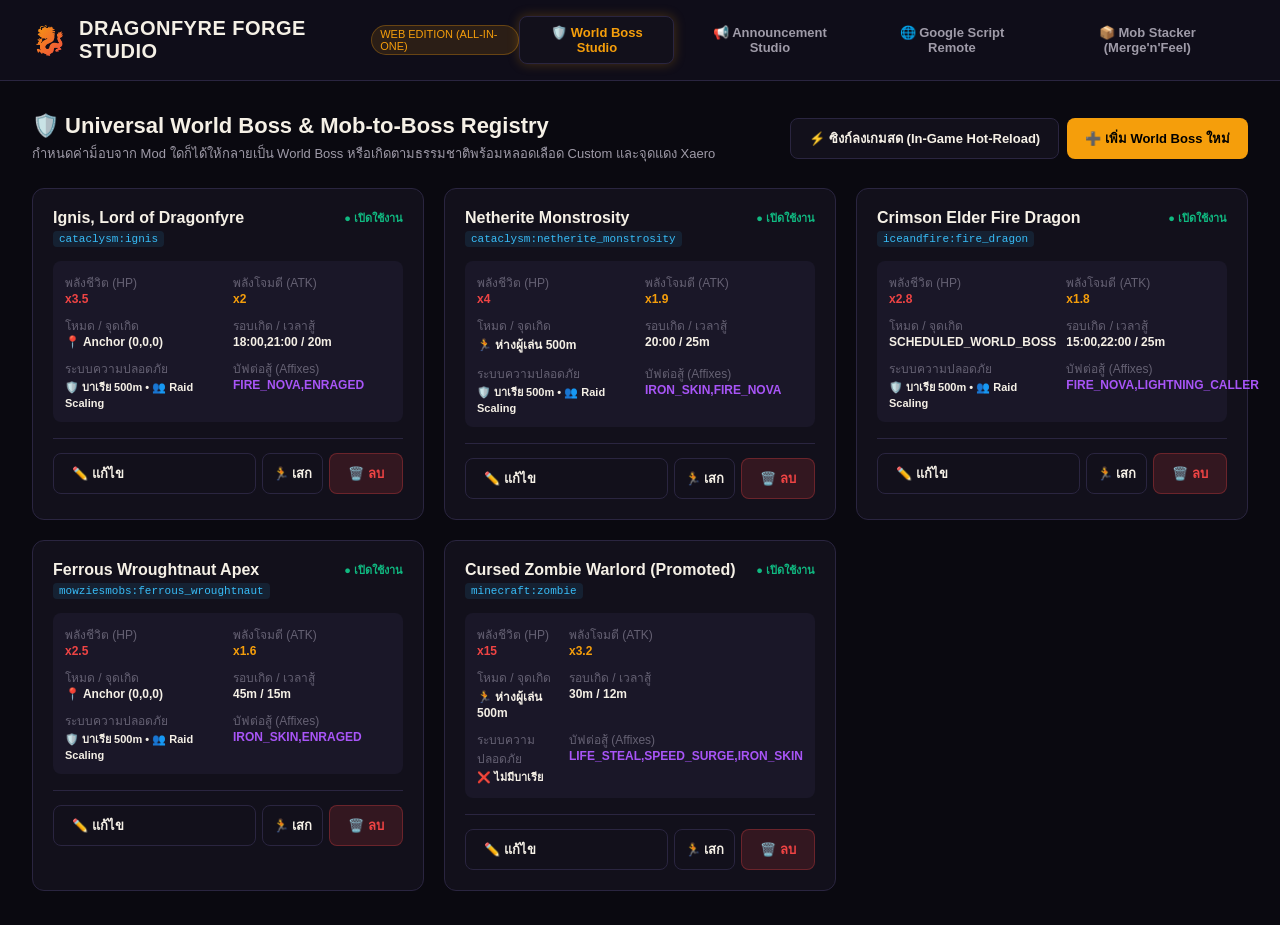
<file: web-studio/index.html>
<!DOCTYPE html>
<html lang="th">
<head>
  <meta charset="UTF-8">
  <meta name="viewport" content="width=device-width, initial-scale=1.0">
  <title>Dragonfyre Forge Studio - Web Edition</title>
  <link rel="stylesheet" href="styles.css">
</head>
<body>

  <header>
    <div class="brand">
      <div class="brand-icon">🐉</div>
      <div>
        <h1>DRAGONFYRE FORGE STUDIO</h1>
      </div>
      <span id="server-badge">WEB EDITION (ALL-IN-ONE)</span>
    </div>
    <nav>
      <button class="tab-btn active" data-tab="boss-tab">🛡️ World Boss Studio</button>
      <button class="tab-btn" data-tab="hud-tab">📢 Announcement Studio</button>
      <button class="tab-btn" data-tab="gas-tab">🌐 Google Script Remote</button>
      <button class="tab-btn" data-tab="stackmob-tab">📦 Mob Stacker (Merge'n'Feel)</button>
    </nav>
  </header>

  <main>
    <!-- TAB 1: WORLD BOSS STUDIO -->
    <section id="boss-tab" class="tab-content active">
      <div class="section-header">
        <div class="section-title">
          <h2>🛡️ Universal World Boss & Mob-to-Boss Registry</h2>
          <p>กำหนดค่าม็อบจาก Mod ใดก็ได้ให้กลายเป็น World Boss หรือเกิดตามธรรมชาติพร้อมหลอดเลือด Custom และจุดแดง Xaero</p>
        </div>
        <div style="display: flex; gap: 8px;">
          <button class="btn btn-secondary" id="btn-sync-game" onclick="syncToEmbeddedGame()">⚡ ซิงก์ลงเกมสด (In-Game Hot-Reload)</button>
          <button class="btn" onclick="openBossModal()">➕ เพิ่ม World Boss ใหม่</button>
        </div>
      </div>

      <div class="grid" id="boss-grid">
        <!-- Rendered by app.js -->
      </div>
    </section>

    <!-- TAB 2: ANNOUNCEMENT STUDIO -->
    <section id="hud-tab" class="tab-content">
      <div class="section-header">
        <div class="section-title">
          <h2>📢 RPG Center-Screen HUD Announcement Designer</h2>
          <p>ออกแบบป้ายประกาศกลางจอสำหรับดรอปของ Epic/Mythic (Apotheosis), การฆ่าบอส, หรือประกาศสดจากแอดมิน</p>
        </div>
        <button class="btn" onclick="triggerTestAnimation()">▶️ ทดสอบแอนิเมชันกลางจอ</button>
      </div>

      <div class="hud-preview-box">
        <div class="rpg-banner" id="preview-banner">
          <h4 id="preview-headline">⚔ Steve ได้รับไอเทมระดับ MYTHIC: Vorpal Blade</h4>
          <p id="preview-subtitle">ตรวจพบพลัง Affix หายากใน Cisco Fantasy Medieval RPG</p>
        </div>
      </div>

      <div class="card" style="max-width: 800px; margin: 0 auto;">
        <h3 style="margin-bottom: 16px;">ปรับแต่งป้ายประกาศ (Live Preview)</h3>
        <div class="form-group">
          <label>หัวข้อประกาศ (Headline):</label>
          <input type="text" class="form-control" id="hud-headline" value="⚔ Steve ได้รับไอเทมระดับ MYTHIC: Vorpal Blade" oninput="updateHudPreview()">
        </div>
        <div class="form-group">
          <label>คำอธิบายย่อย (Subtitle):</label>
          <input type="text" class="form-control" id="hud-subtitle" value="ตรวจพบพลัง Affix หายากใน Cisco Fantasy Medieval RPG" oninput="updateHudPreview()">
        </div>
        <div class="form-row">
          <div class="form-group">
            <label>สีขอบและออร่า (Hex Color):</label>
            <input type="color" class="form-control" id="hud-color" value="#f59e0b" style="height: 42px; cursor: pointer;" oninput="updateHudPreview()">
          </div>
          <div class="form-group">
            <label>เสียงเอฟเฟกต์ (Sound Event):</label>
            <input type="text" class="form-control" value="minecraft:ui.toast.challenge_complete">
          </div>
        </div>
      </div>
    </section>

    <!-- TAB 3: GAS REMOTE -->
    <section id="gas-tab" class="tab-content">
      <div class="section-header">
        <div class="section-title">
          <h2>🌐 Google Apps Script Remote & Server Hot-Reload</h2>
          <p>เชื่อมต่อเซิร์ฟเวอร์ Minecraft ผ่าน Google Sheets โดยไม่ต้องเปิดพอร์ตเซิร์ฟเวอร์ ทำงานผ่าน Tailscale ได้ 100%</p>
        </div>
        <div style="display: flex; gap: 8px;">
          <button class="btn btn-secondary" onclick="testGasConnection()">⚡ ทดสอบเชื่อมต่อ</button>
          <button class="btn" onclick="syncToGas()">☁️ ซิงก์ขึ้น Google Sheets</button>
        </div>
      </div>

      <div class="card" style="margin-bottom: 24px;">
        <h3 style="margin-bottom: 14px;">ตั้งค่าการเชื่อมต่อ Google Web App</h3>
        <div class="form-group">
          <label>Google Apps Script Web App URL:</label>
          <input type="text" class="form-control" id="gas-url" placeholder="https://script.google.com/macros/s/AKfycb.../exec">
        </div>
        <div class="form-row">
          <div class="form-group">
            <label>Secret Token (รหัสผ่านตรวจสอบสิทธิ์):</label>
            <input type="text" class="form-control" id="gas-secret" value="DF_SECRET_2026">
          </div>
          <div class="form-group">
            <label>ความถี่ในการ Polling ของเซิร์ฟเวอร์ (วินาที):</label>
            <input type="number" class="form-control" id="gas-interval" value="20">
          </div>
        </div>
        <div id="gas-status" style="font-size: 13px; font-weight: 600; margin-top: 8px;">
          ⚪ ยังไม่ได้ทดสอบเชื่อมต่อ
        </div>
      </div>
    </section>

    <!-- TAB 4: MOB STACKER (MERGE'N'FEEL) -->
    <section id="stackmob-tab" class="tab-content">
      <div class="section-header">
        <div class="section-title">
          <h2>📦 Merge'n'Feel — Mob & Item Stacking Manager</h2>
          <p>ควบคุมการทำงานของระบบรวมม็อบและไอเทมดรอป ลดแล็กและเพิ่ม TPS ให้กับเซิร์ฟเวอร์แบบเรียลไทม์</p>
        </div>
        <div style="display: flex; gap: 8px;">
          <button class="btn btn-secondary" onclick="refreshStackMobStatus()">🔄 รีเฟรชสถานะ</button>
        </div>
      </div>

      <div class="card" style="max-width: 800px; margin: 0 auto;">
        <div style="display: flex; justify-content: space-between; align-items: center; margin-bottom: 20px;">
          <div>
            <h3 style="margin-bottom: 4px;">สถานะการติดตั้งม็อด Merge'n'Feel</h3>
            <span id="stackmob-status-badge" style="font-weight: bold; font-size: 0.95rem;">กำลังตรวจสอบ...</span>
          </div>
          <span id="stackmob-mode-badge" style="background: rgba(255,255,255,0.1); padding: 6px 14px; border-radius: 20px; font-weight: bold; font-size: 0.9rem;">MODE: UNKNOWN</span>
        </div>

        <div id="stackmob-controls" style="display: none;">
          <div class="form-group">
            <label>เลือกโหมดการทำงาน (Mob Stacking Mode):</label>
            <select class="form-control" id="stackmob-mode-select" onchange="changeStackMobMode()">
              <option value="OFF">❌ OFF — ปิดการรวมม็อบชั่วคราว</option>
              <option value="NORMAL">🟡 NORMAL — โหมดมาตรฐาน (ตีตายทีละตัว / Peel-one)</option>
              <option value="ONE_HIT_KILL">🟢 ONE_HIT_KILL — โหมดฟาร์มโหด (ตีทีเดียวตายทั้งกอง ดรอปของคูณตามสแตค)</option>
            </select>
          </div>

          <div style="display: flex; gap: 10px; margin-top: 20px; flex-wrap: wrap;">
            <button class="btn" onclick="cycleStackMobMode()">⚡ สลับโหมดถัดไป (Cycle Mode)</button>
            <button class="btn btn-secondary" onclick="toggleStackMobEnabled()">🔘 เปิด/ปิด ระบบม็อบสแตค (Toggle)</button>
            <button class="btn" style="background: #ef4444;" onclick="unstackMobsNearby()">💥 สลายกองม็อบรอบตัว (Unstack Nearby)</button>
          </div>

          <div style="margin-top: 24px; padding: 14px; background: rgba(0,0,0,0.2); border-radius: 8px; border-left: 4px solid var(--gold);">
            <p style="margin: 0; font-size: 0.9rem; color: #cbd5e1;">
              💡 <strong>คำแนะนำ:</strong> สามารถติดตั้งม็อด <code>mergefeel-0.0.5.jar</code> ในโฟลเดอร์ <code>mods/</code> ของเซิร์ฟเวอร์เพื่อเปิดใช้งาน หากไม่ได้ติดตั้ง เซิร์ฟเวอร์จะยังคงทำงานได้ตามปกติ 100% โดยไม่เกิดข้อผิดพลาด
            </p>
          </div>
        </div>

        <div id="stackmob-not-installed-msg" style="display: none; padding: 20px; text-align: center; color: #94a3b8;">
          <p style="font-size: 1.1rem; margin-bottom: 8px;">⚪ ไม่พบม็อด <strong>Merge'n'Feel</strong> ในเซิร์ฟเวอร์</p>
          <p style="font-size: 0.9rem;">หากต้องการใช้งานระบบรวมม็อบและไอเทมดรอป กรุณานำไฟล์ <code>mergefeel-0.0.5.jar</code> ไปวางในโฟลเดอร์ <code>mods/</code> แล้วรีสตาร์ตเซิร์ฟเวอร์</p>
        </div>
      </div>
    </section>
  </main>

  <!-- MODAL: ADD/EDIT BOSS -->
  <div class="modal-overlay" id="boss-modal">
    <div class="modal">
      <h3 id="modal-title" style="margin-bottom: 16px;">เพิ่ม World Boss ใหม่</h3>
      <input type="hidden" id="boss-id" value="0">
      
      <div class="form-group">
        <label>ชื่อบอสที่แสดง (Display Name):</label>
        <input type="text" class="form-control" id="boss-name" placeholder="Ignis, Lord of Dragonfyre">
      </div>

      <div class="form-row">
        <div class="form-group">
          <label>Entity ID (Mod ResourceLocation):</label>
          <input type="text" class="form-control" id="boss-entity" placeholder="cataclysm:ignis">
        </div>
        <div class="form-group">
          <label>ชื่อ Mod หรือหมวดหมู่:</label>
          <input type="text" class="form-control" id="boss-tag" placeholder="Cisco Dragonfyre">
        </div>
      </div>

      <div class="form-row">
        <div class="form-group">
          <label>โหมดการเกิด (Boss Mode):</label>
          <select class="form-control" id="boss-mode">
            <option value="BOTH">BOTH (ทั้งเกิดตามเวลาและเกิดตามธรรมชาติ)</option>
            <option value="SCHEDULED_WORLD_BOSS">SCHEDULED_WORLD_BOSS (สุ่มเกิดตามเวลา)</option>
            <option value="AUTO_PROMOTE_NATURAL">AUTO_PROMOTE_NATURAL (อัปเกรดม็อบธรรมชาติ)</option>
          </select>
        </div>
        <div class="form-group">
          <label>โอกาสโปรโมตธรรมชาติ (%):</label>
          <input type="number" class="form-control" id="boss-chance" value="100">
        </div>
      </div>

      <div class="form-row">
        <div class="form-group">
          <label>ตัวคูณ HP (Health Multiplier):</label>
          <input type="number" step="0.1" class="form-control" id="boss-hp" value="3.5">
        </div>
        <div class="form-group">
          <label>ตัวคูณ ATK (Attack Multiplier):</label>
          <input type="number" step="0.1" class="form-control" id="boss-atk" value="2.0">
        </div>
      </div>

      <div class="form-row">
        <div class="form-group">
          <label>รอบการเกิด (นาที):</label>
          <input type="number" class="form-control" id="boss-interval" value="60">
        </div>
        <div class="form-group">
          <label>เวลาจำกัดในการสู้ (นาที):</label>
          <input type="number" class="form-control" id="boss-duration" value="20">
        </div>
      </div>

      <div class="form-group">
        <label>Affix Traits บัฟต่อสู้ (คั่นด้วยจุลภาค):</label>
        <input type="text" class="form-control" id="boss-affix" value="FIRE_NOVA,ENRAGED" placeholder="FIRE_NOVA, LIFE_STEAL, IRON_SKIN, LIGHTNING_CALLER, SPEED_SURGE, ENRAGED">
      </div>

      <div class="form-group">
        <label>คำสั่งมอบรางวัลให้ผู้สังหาร (@p):</label>
        <input type="text" class="form-control" id="boss-reward" value="give @p minecraft:netherite_ingot 5">
      </div>

      <div class="form-row">
        <div class="form-group">
          <label>กลยุทธ์ตำแหน่งเกิด (Spawn Strategy):</label>
          <select class="form-control" id="boss-strategy">
            <option value="ANCHOR_LANDMARK">📍 ล็อกจุดแลนด์มาร์ก (เกิดเฉพาะจุด Anchor แห่งเดียว)</option>
            <option value="PLAYER_RELATIVE_500M">🏃 เกิดห่างจากผู้เล่น 500 บล็อก (Safe Surface)</option>
            <option value="DYNAMIC_BIOME">🌲 สุ่มตามไบโอม/ระยะห่าง (Dynamic Search)</option>
          </select>
        </div>
        <div class="form-group">
          <label>ตารางเวลาเกิดจริง (เช่น 18:00, 21:00):</label>
          <input type="text" class="form-control" id="boss-schedule-hours" placeholder="18:00, 21:00">
        </div>
      </div>

      <div class="form-row" id="anchor-coords-row">
        <div class="form-group">
          <label>พิกัดแลนด์มาร์ก (Anchor X, Y, Z):</label>
          <div style="display: flex; gap: 6px;">
            <input type="number" class="form-control" id="boss-anchor-x" placeholder="X" value="0">
            <input type="number" class="form-control" id="boss-anchor-y" placeholder="Y" value="0">
            <input type="number" class="form-control" id="boss-anchor-z" placeholder="Z" value="0">
          </div>
        </div>
        <div class="form-group">
          <label>รัศมีของแลนด์มาร์ก (บล็อก):</label>
          <input type="number" class="form-control" id="boss-anchor-rad" value="80">
        </div>
      </div>

      <div class="form-row">
        <div class="form-group">
          <label>รัศมีบาเรียห้ามขุดทำลาย (Anti-Grief Radius):</label>
          <input type="number" class="form-control" id="boss-protect-radius" value="500">
        </div>
        <div class="form-group" style="display: flex; flex-direction: column; justify-content: center; gap: 8px;">
          <div style="display: flex; align-items: center; gap: 8px;">
            <input type="checkbox" id="boss-antigrief" checked style="width: 16px; height: 16px;">
            <label for="boss-antigrief" style="margin: 0; cursor: pointer;">🛡️ เปิดบาเรียห้ามขุด/ระเบิดฉาก</label>
          </div>
          <div style="display: flex; align-items: center; gap: 8px;">
            <input type="checkbox" id="boss-native-bar" checked style="width: 16px; height: 16px;">
            <label for="boss-native-bar" style="margin: 0; cursor: pointer;">🏷️ ใช้หลอดเลือดเดิม (ไม่วาดทับ)</label>
          </div>
          <div style="display: flex; align-items: center; gap: 8px;">
            <input type="checkbox" id="boss-raid-scaling" checked style="width: 16px; height: 16px;">
            <label for="boss-raid-scaling" style="margin: 0; cursor: pointer;">👥 Raid Scaling (+15% HP ต่อคน)</label>
          </div>
        </div>
      </div>

      <div class="form-group" style="display: flex; align-items: center; gap: 8px; margin-top: 10px;">
        <input type="checkbox" id="boss-enabled" checked style="width: 18px; height: 18px;">
        <label for="boss-enabled" style="margin: 0; cursor: pointer;">เปิดใช้งานบอสตัวนี้ทันที</label>
      </div>

      <div style="display: flex; justify-content: flex-end; gap: 10px; margin-top: 20px;">
        <button class="btn btn-secondary" onclick="closeBossModal()">ยกเลิก</button>
        <button class="btn" onclick="saveBossFromModal()">💾 บันทึก</button>
      </div>
    </div>
  </div>

  <script src="app.js"></script>
</body>
</html>
</file>
<file: web-studio/styles.css>
:root {
  --bg-primary: #0a0910;
  --bg-card: #12101b;
  --bg-card-hover: #191627;
  --bg-input: #1a1728;
  --border: #2a2540;
  --border-focus: #f59e0b;
  --gold: #f59e0b;
  --gold-glow: rgba(245, 158, 11, 0.25);
  --crimson: #ef4444;
  --purple: #a855f7;
  --blue: #38bdf8;
  --green: #10b981;
  --text-primary: #f5f0e6;
  --text-secondary: #9f9ba8;
  --text-muted: #656173;
}

* {
  box-sizing: border-box;
  margin: 0;
  padding: 0;
  font-family: -apple-system, BlinkMacSystemFont, "Segoe UI", Roboto, "Kanit", sans-serif;
}

body {
  background: var(--bg-primary);
  color: var(--text-primary);
  min-height: 100vh;
  display: flex;
  flex-direction: column;
}

header {
  background: #0f0d19;
  border-bottom: 1px solid var(--border);
  padding: 16px 32px;
  display: flex;
  justify-content: space-between;
  align-items: center;
  position: sticky;
  top: 0;
  z-index: 100;
}

.brand {
  display: flex;
  align-items: center;
  gap: 12px;
}

.brand-icon {
  font-size: 28px;
  background: linear-gradient(135deg, #f59e0b, #ef4444);
  -webkit-background-clip: text;
  -webkit-text-fill-color: transparent;
}

.brand h1 {
  font-size: 20px;
  font-weight: 700;
  letter-spacing: 0.5px;
}

.brand span {
  font-size: 11px;
  color: var(--gold);
  background: rgba(245, 158, 11, 0.12);
  padding: 2px 8px;
  border-radius: 999px;
  border: 1px solid rgba(245, 158, 11, 0.3);
}

nav {
  display: flex;
  gap: 8px;
}

.tab-btn {
  background: transparent;
  color: var(--text-secondary);
  border: 1px solid transparent;
  padding: 8px 16px;
  border-radius: 8px;
  cursor: pointer;
  font-size: 13px;
  font-weight: 600;
  display: flex;
  align-items: center;
  gap: 8px;
  transition: all 0.2s;
}

.tab-btn:hover {
  background: var(--bg-card);
  color: var(--text-primary);
}

.tab-btn.active {
  background: var(--bg-card);
  color: var(--gold);
  border-color: var(--border);
  box-shadow: 0 0 12px var(--gold-glow);
}

main {
  flex: 1;
  padding: 32px;
  max-width: 1400px;
  margin: 0 auto;
  width: 100%;
}

.tab-content {
  display: none;
}

.tab-content.active {
  display: block;
  animation: fadeIn 0.25s ease-in-out;
}

@keyframes fadeIn {
  from { opacity: 0; transform: translateY(6px); }
  to { opacity: 1; transform: translateY(0); }
}

.section-header {
  display: flex;
  justify-content: space-between;
  align-items: center;
  margin-bottom: 24px;
}

.section-title h2 {
  font-size: 22px;
  font-weight: 700;
}

.section-title p {
  color: var(--text-secondary);
  font-size: 13px;
  margin-top: 4px;
}

.btn {
  background: var(--gold);
  color: #000;
  border: none;
  padding: 9px 18px;
  border-radius: 8px;
  font-size: 13px;
  font-weight: 700;
  cursor: pointer;
  display: inline-flex;
  align-items: center;
  gap: 6px;
  transition: all 0.2s;
}

.btn:hover {
  opacity: 0.9;
  box-shadow: 0 0 16px var(--gold-glow);
  transform: translateY(-1px);
}

.btn-secondary {
  background: var(--bg-card);
  color: var(--text-primary);
  border: 1px solid var(--border);
}

.btn-secondary:hover {
  border-color: var(--gold);
  color: var(--gold);
}

.btn-danger {
  background: rgba(239, 68, 68, 0.15);
  color: var(--crimson);
  border: 1px solid rgba(239, 68, 68, 0.3);
}

.btn-danger:hover {
  background: var(--crimson);
  color: #fff;
}

.grid {
  display: grid;
  grid-template-columns: repeat(auto-fill, minmax(380px, 1fr));
  gap: 20px;
}

.card {
  background: var(--bg-card);
  border: 1px solid var(--border);
  border-radius: 12px;
  padding: 20px;
  position: relative;
  transition: all 0.2s;
}

.card:hover {
  border-color: rgba(245, 158, 11, 0.4);
  box-shadow: 0 4px 20px rgba(0, 0, 0, 0.4);
}

.card-header {
  display: flex;
  justify-content: space-between;
  align-items: flex-start;
  margin-bottom: 14px;
}

.card-title h3 {
  font-size: 16px;
  font-weight: 700;
}

.card-title .tag {
  display: inline-block;
  font-size: 11px;
  color: var(--blue);
  background: rgba(56, 189, 248, 0.1);
  padding: 2px 6px;
  border-radius: 4px;
  margin-top: 4px;
  font-family: monospace;
}

.stats-grid {
  display: grid;
  grid-template-columns: repeat(2, 1fr);
  gap: 10px;
  margin: 14px 0;
  background: var(--bg-input);
  padding: 12px;
  border-radius: 8px;
}

.stat-item {
  font-size: 12px;
}

.stat-label {
  color: var(--text-muted);
  display: block;
}

.stat-value {
  color: var(--text-primary);
  font-weight: 600;
  margin-top: 2px;
}

.card-actions {
  display: flex;
  gap: 8px;
  margin-top: 16px;
  border-top: 1px solid var(--border);
  padding-top: 14px;
}

/* Modal */
.modal-overlay {
  position: fixed;
  top: 0;
  left: 0;
  width: 100%;
  height: 100%;
  background: rgba(0, 0, 0, 0.8);
  backdrop-filter: blur(4px);
  display: none;
  justify-content: center;
  align-items: center;
  z-index: 1000;
}

.modal-overlay.active {
  display: flex;
}

.modal {
  background: var(--bg-card);
  border: 1px solid var(--border);
  border-radius: 14px;
  width: 90%;
  max-width: 640px;
  max-height: 85vh;
  overflow-y: auto;
  padding: 24px;
  box-shadow: 0 10px 40px rgba(0, 0, 0, 0.6);
}

.form-group {
  margin-bottom: 16px;
}

.form-group label {
  display: block;
  font-size: 12px;
  font-weight: 600;
  color: var(--text-secondary);
  margin-bottom: 6px;
}

.form-control {
  width: 100%;
  background: var(--bg-input);
  border: 1px solid var(--border);
  color: var(--text-primary);
  padding: 9px 12px;
  border-radius: 8px;
  font-size: 13px;
  outline: none;
  transition: border-color 0.2s;
}

.form-control:focus {
  border-color: var(--border-focus);
}

.form-row {
  display: grid;
  grid-template-columns: 1fr 1fr;
  gap: 12px;
}

/* Banner HUD Preview */
.hud-preview-box {
  background: #090810;
  border: 1px dashed var(--border);
  border-radius: 12px;
  padding: 40px 20px;
  display: flex;
  justify-content: center;
  align-items: center;
  margin: 20px 0;
  min-height: 160px;
}

.rpg-banner {
  background: rgba(14, 12, 21, 0.95);
  border: 2px solid var(--gold);
  border-radius: 4px;
  padding: 12px 28px;
  text-align: center;
  box-shadow: 0 0 20px var(--gold-glow);
  position: relative;
  min-width: 320px;
  animation: bannerSlide 0.3s ease-out;
}

@keyframes bannerSlide {
  from { transform: translateY(-20px); opacity: 0; }
  to { transform: translateY(0); opacity: 1; }
}

.rpg-banner h4 {
  font-size: 16px;
  font-weight: 700;
  color: #f5f0e6;
  letter-spacing: 0.5px;
}

.rpg-banner p {
  font-size: 12px;
  color: #c4bed4;
  margin-top: 4px;
}

/* Code Viewer */
.code-container {
  background: #0a0814;
  border: 1px solid var(--border);
  border-radius: 10px;
  overflow: hidden;
}

.code-header {
  background: #120f21;
  padding: 10px 16px;
  border-bottom: 1px solid var(--border);
  display: flex;
  justify-content: space-between;
  align-items: center;
}

pre code {
  display: block;
  padding: 16px;
  color: #e0def4;
  font-family: "Consolas", "Courier New", monospace;
  font-size: 12px;
  line-height: 1.5;
  overflow-x: auto;
  max-height: 520px;
}
</file>
